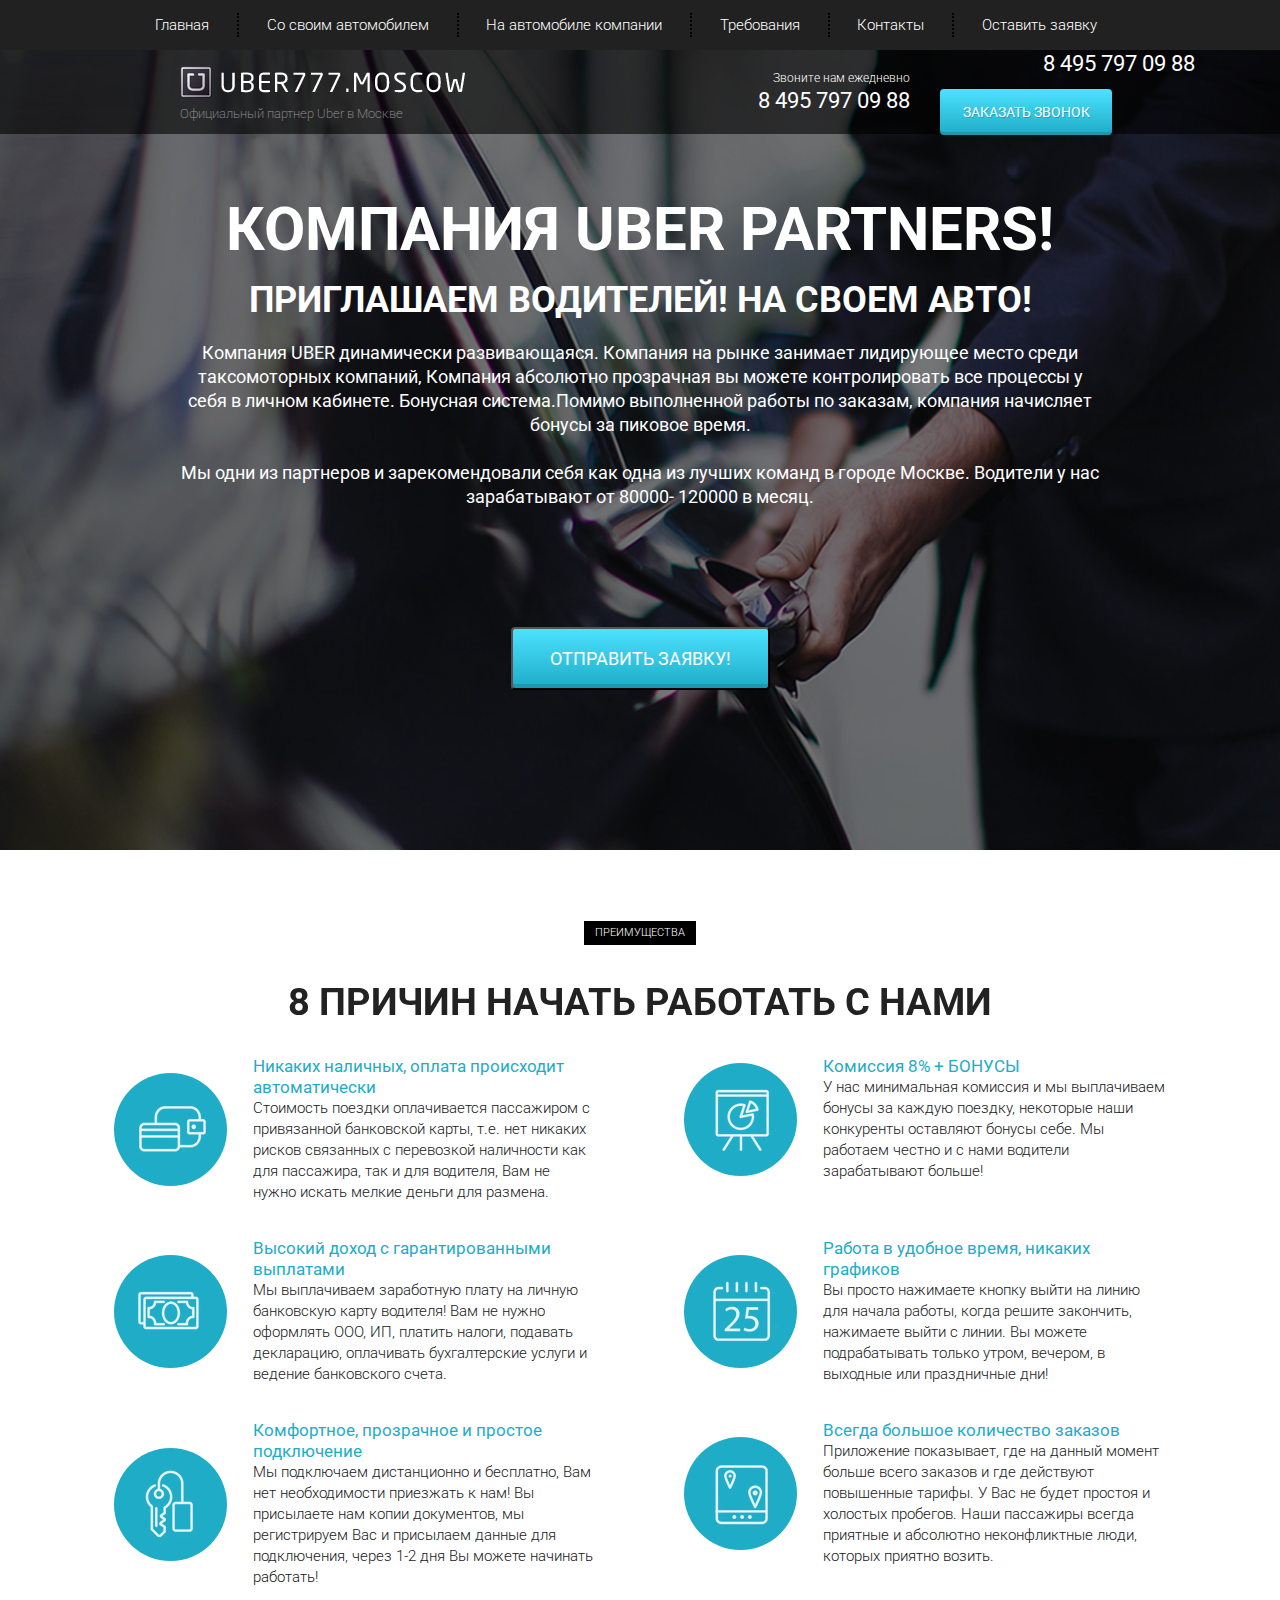
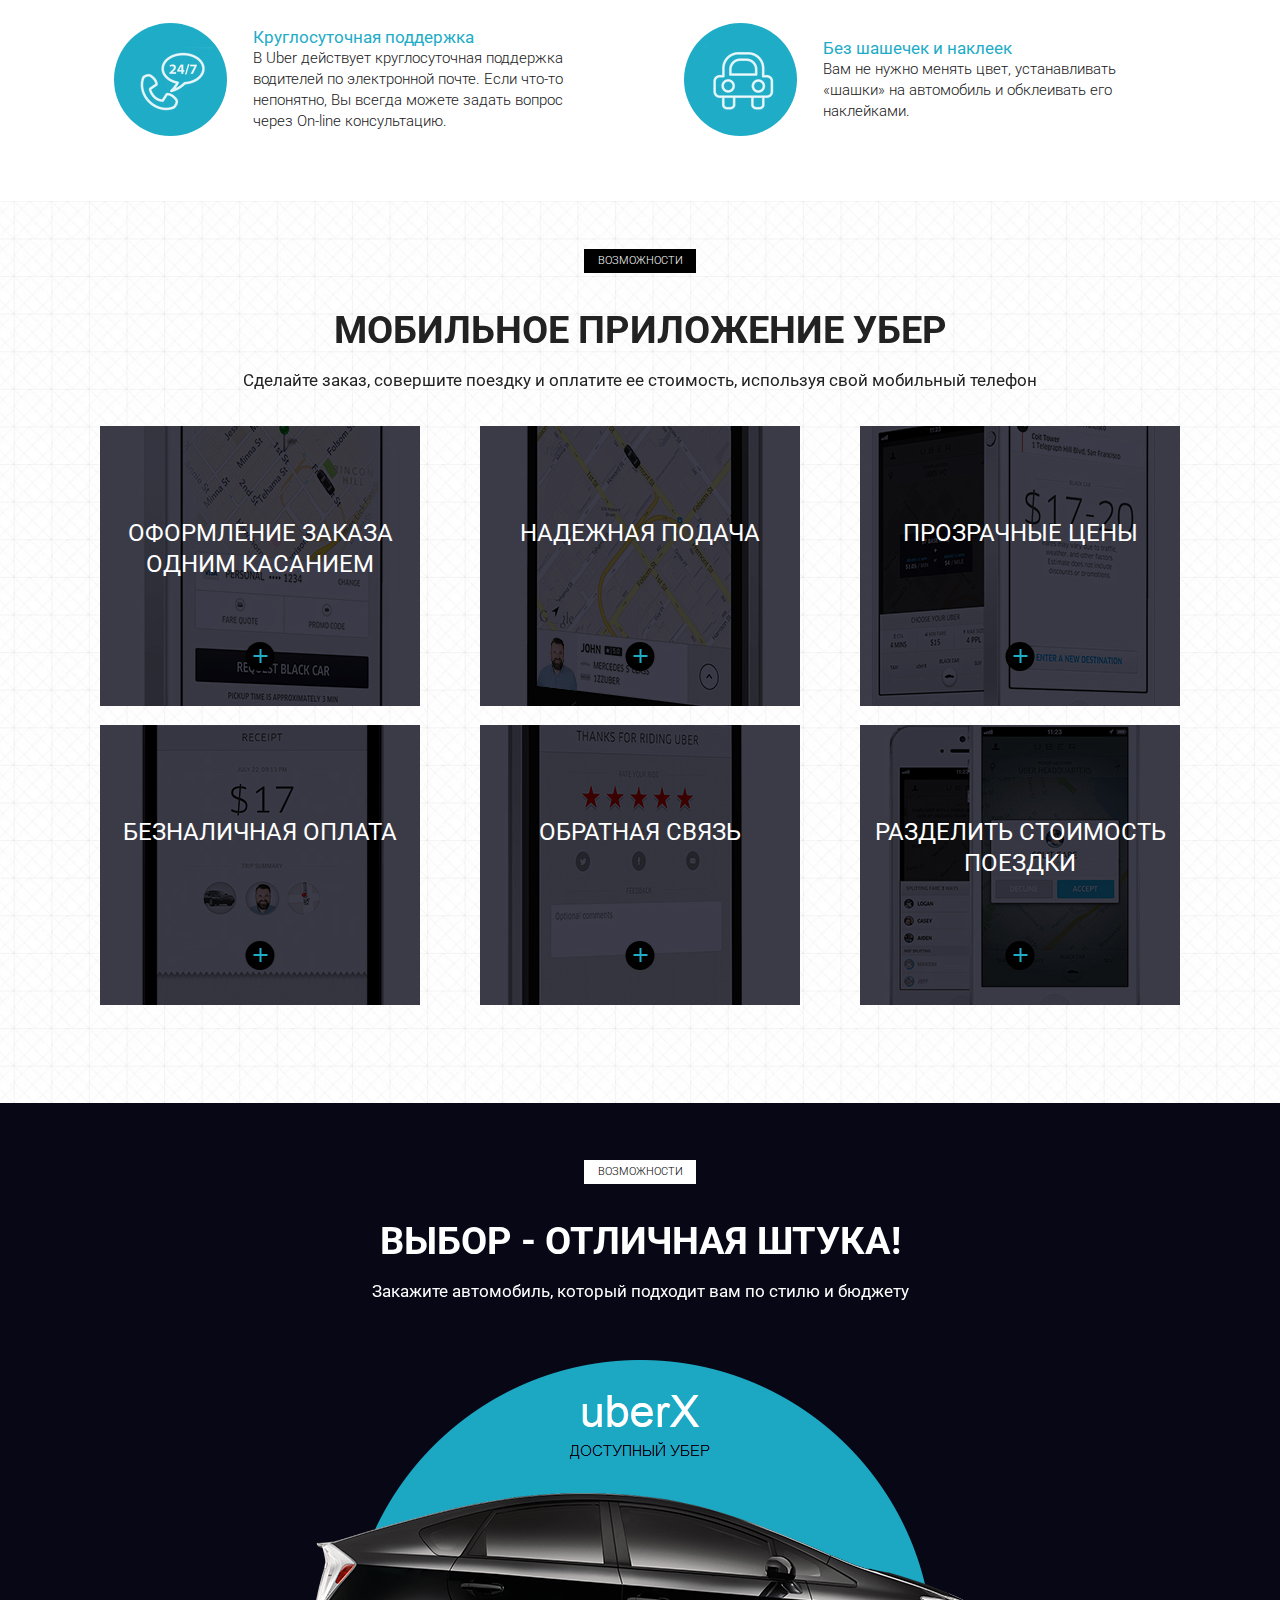
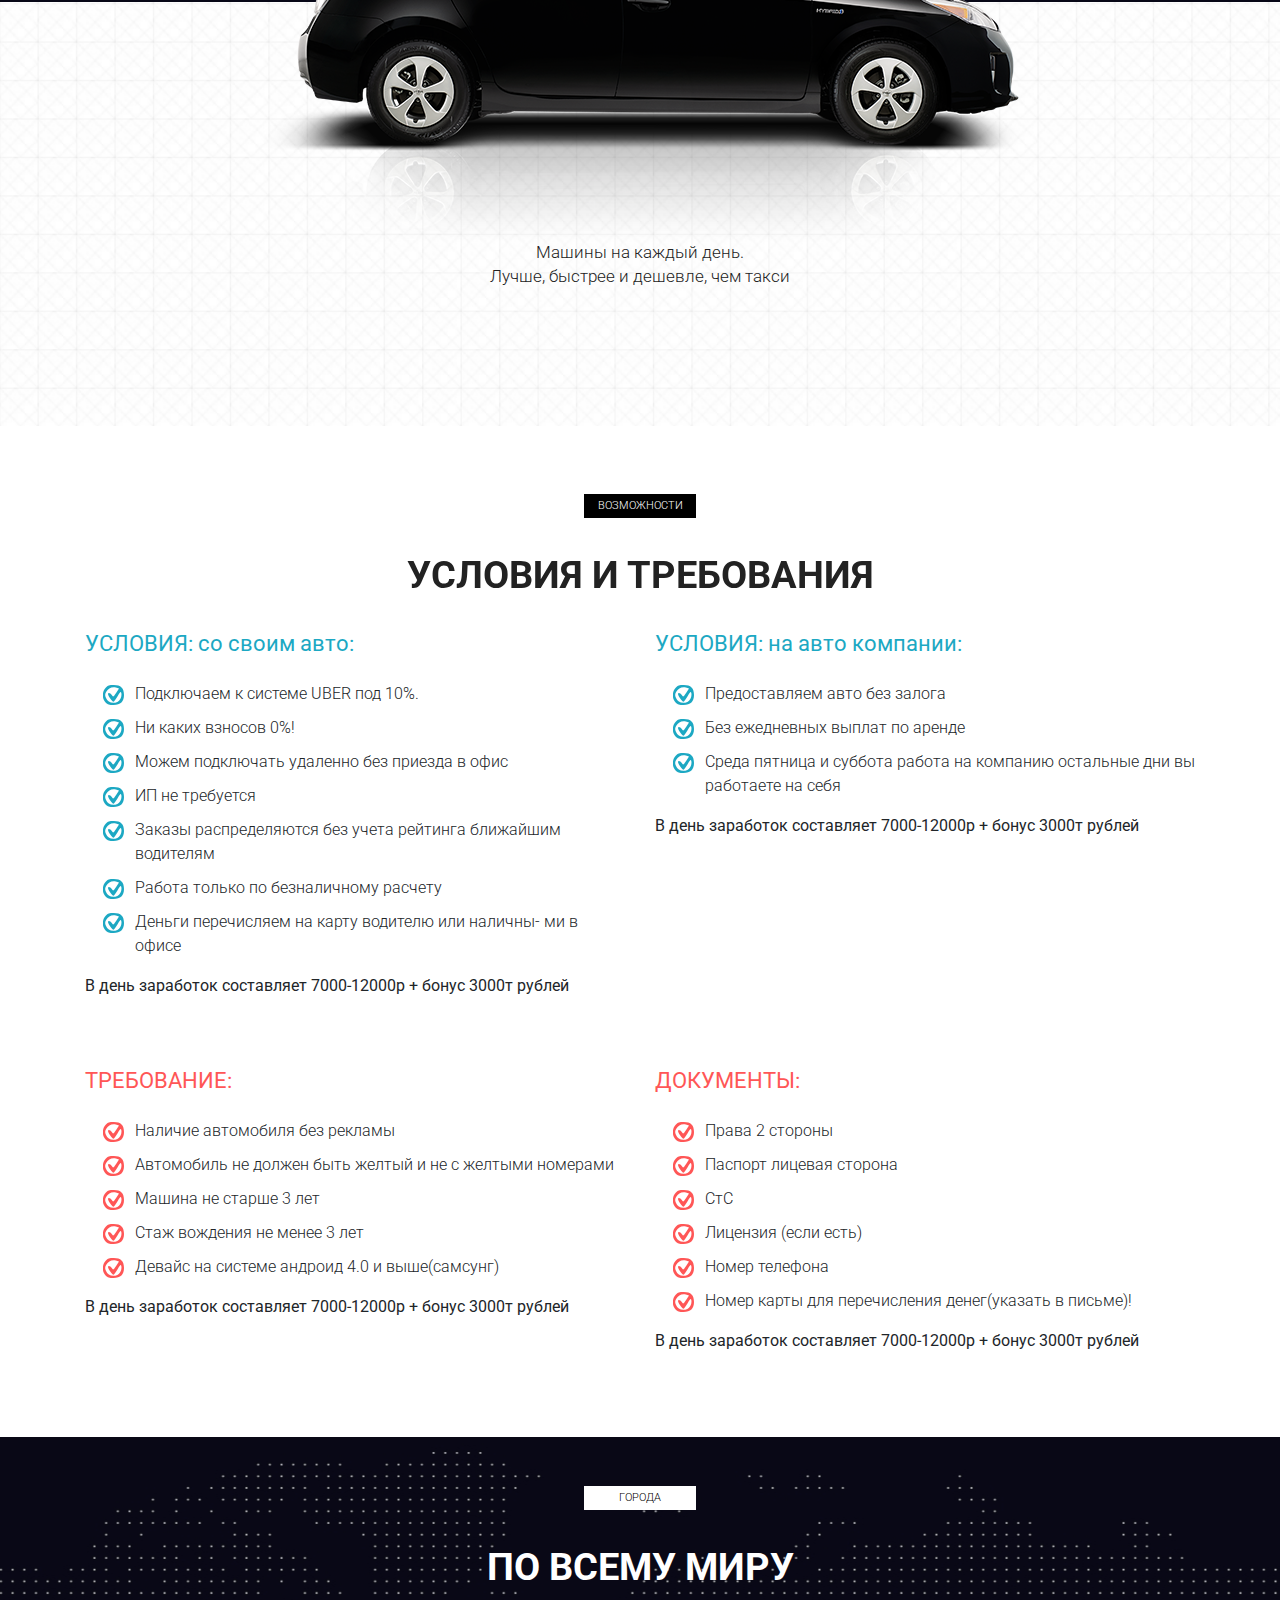
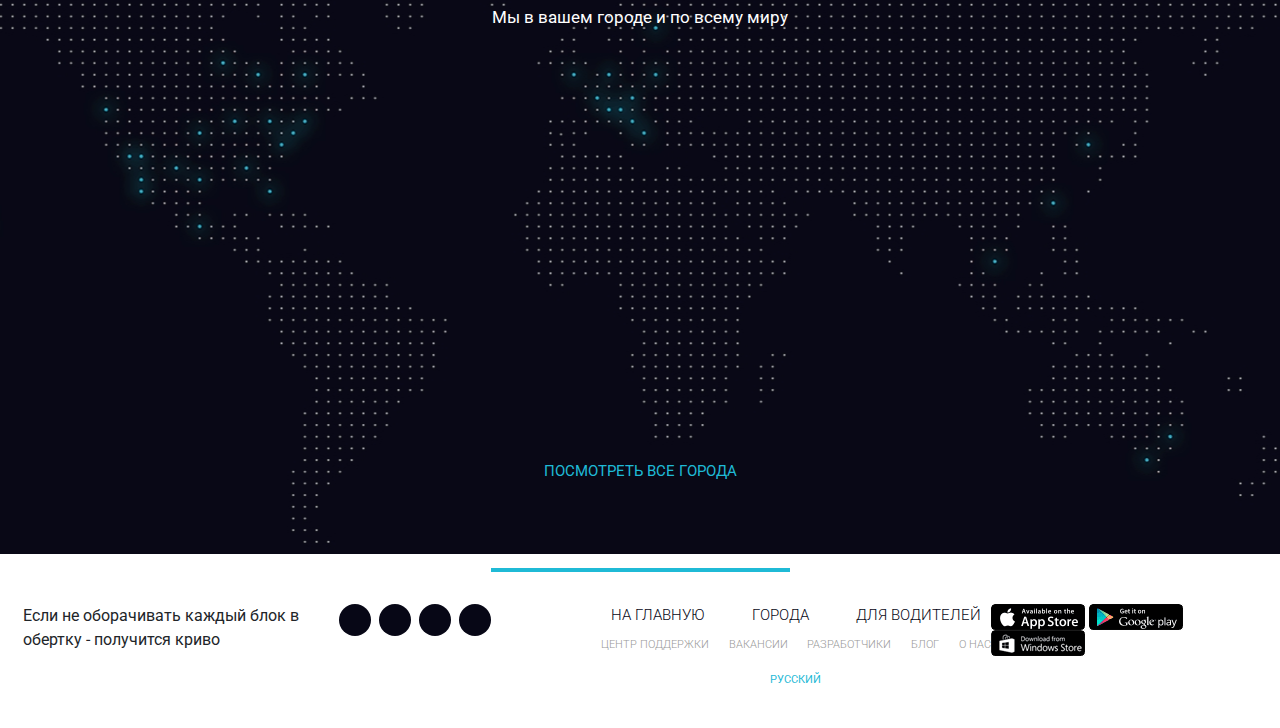
<file: index.html>
<!DOCTYPE html>
<html lang="en">

<head>
    <meta charset="UTF-8">
    <meta name="viewport" content="width=device-width, initial-scale=1.0">
    <meta http-equiv="X-UA-Compatible" content="ie=edge">
    <title>Uber</title>
    <link rel="shortcut icon" href="icons/favicon.ico" type="image/x-icon">
    <link rel="preconnect" href="https://fonts.gstatic.com">
    <link href="https://fonts.googleapis.com/css2?family=Roboto:wght@400;500;700&display=swap" rel="stylesheet">
    <link rel="stylesheet" href="css/bootstrap-reboot.min.css">
    <link rel="stylesheet" href="css/bootstrap-grid.min.css">
    <link rel="stylesheet" href="https://use.fontawesome.com/releases/v5.8.2/css/all.css"
        integrity="sha384-oS3vJWv+0UjzBfQzYUhtDYW+Pj2yciDJxpsK1OYPAYjqT085Qq/1cq5FLXAZQ7Ay" crossorigin="anonymous">
    <!-- <link rel="stylesheet" href="css/style.css"> -->
    <link rel="stylesheet" href="css/style.min.css">
</head>

<body>
    <header>
        <nav>
            <div class="container">
                <ul class="menu">
                    <li class="menu_item"><a href="#" class="menu_link">Главная</a></li>
                    <li class="menu_item"><a href="#require" class="menu_link">Со своим автомобилем</a></li>
                    <li class="menu_item"><a href="#require" class="menu_link">На автомобиле компании</a></li>
                    <li class="menu_item"><a href="#" class="menu_link">Требования</a></li>
                    <li class="menu_item"><a href="#" class="menu_link">Контакты</a></li>
                    <li class="menu_item"><a href="#" class="menu_link">Оставить заявку</a></li>
                </ul>
            </div>
            <div class="hamburger">
                <span></span>
                <span></span>
                <span></span>
            </div>
        </nav>
        <div class="subheader">
            <div class="container">
                <div class="row">
                    <div class="col-6 col-md-4 offset-md-1">
                        <a href="#" class="subheader_logo"><img src="img/Uber_logo.png" alt="Logo"></a>
                        <div class="subheader_official">Официальный партнер Uber в Москве</div>
                    </div>

                    <div class="xs-hidden col-md-3 offset-md-1 col-xl-2 offset-xl-2">
                        <div class="subheader_call">Звоните нам ежедневно</div>
                        <a href="tel:84957970988" class="subheader_phone">8 495 797 09 88</a>
                    </div>

                    <!-- <div class="col-md-3 col-lg-2"> -->
                    <div class="col-6 col-md-3">
                        <a href="tel:84957970988" class="xs-vivble subheader_phone">8 495 797 09 88</a>
                        <button class="subheader_btn">заказать звонок</button>
                    </div>

                </div>
            </div>
       </div>
    </header>

    <section class="promo">
        <div class="container">
            <div class="row">
                <div class="col-md-12 offset-md-0 col-lg-10 offset-lg-1">
                    <h1 class="promo_header">КОМПАНИЯ UBER PARTNERS!</h1>
                    <h2 class="promo_subheader">ПРИГЛАШАЕМ ВОДИТЕЛЕЙ! НА СВОЕМ АВТО!</h2>
                    <div class="promo_descr">
                        Компания UBER динамически развивающаяся. Компания на рынке занимает лидирующее место
                        среди таксомоторных компаний, Компания абсолютно прозрачная вы можете контролировать все
                        процессы у себя в личном кабинете. Бонуcная система.Помимо выполненной работы по заказам,
                        компания начисляет бонусы за пиковое время.
                        <br><br>
                        Мы одни из партнеров и зарекомендовали себя как одна из лучших команд в городе Москве. Водители
                        у нас зарабатывают от 80000- 120000 в месяц.
                    </div>
                    <button class="promo_btn">ОТПРАВИТЬ ЗАЯВКУ!</button>
                </div>
            </div>
        </div>
    </section>

    <section class="reasons">
        <div class="container">
            <div class="label">преимущества</div>
            <h2 class="title">8 причин начать работать с нами</h2>
            <div class="row">
                <div class="col-md-6">
                    <div class="reasons_block">
                        <div class="reasons_round">
                            <img src="icons/reasons/reason_1.png" alt="reason">
                        </div>
                        <div class="reasons_descr">
                            <div class="reasons_subtitle">Никаких наличных, оплата происходит автоматически</div>
                            <div class="reasons_text">
                                Стоимость поездки оплачивается пассажиром с привязанной банковской карты, т.е. нет
                                никаких рисков связанных с перевозкой наличности как для пассажира, так и для водителя,
                                Вам не нужно искать мелкие деньги для размена.
                            </div>
                        </div>
                    </div>
                </div>
                <div class="col-md-6">
                    <div class="reasons_block">
                        <div class="reasons_round">
                            <img src="icons/reasons/reason_2.png" alt="reason">
                        </div>
                        <div class="reasons_descr">
                            <div class="reasons_subtitle">Комиссия 8% + БОНУСЫ</div>
                            <div class="reasons_text">
                                У нас минимальная комиссия и мы выплачиваем бонусы за каждую поездку, некоторые наши
                                конкуренты оставляют бонусы себе. Мы работаем честно и с нами водители зарабатывают
                                больше!
                            </div>
                        </div>
                    </div>
                </div>
                <div class="col-md-6">
                    <div class="reasons_block">
                        <div class="reasons_round">
                            <img src="icons/reasons/reason_3.png" alt="reason">
                        </div>
                        <div class="reasons_descr">
                            <div class="reasons_subtitle">Высокий доход с гарантированными выплатами</div>
                            <div class="reasons_text">
                                Мы выплачиваем заработную плату на личную банковскую карту водителя! Вам не нужно
                                оформлять ООО, ИП, платить налоги, подавать декларацию, оплачивать бухгалтерские услуги
                                и ведение банковского счета.
                            </div>
                        </div>
                    </div>
                </div>
                <div class="col-md-6">
                    <div class="reasons_block">
                        <div class="reasons_round">
                            <img src="icons/reasons/reason_4.png" alt="reason">
                        </div>
                        <div class="reasons_descr">
                            <div class="reasons_subtitle">Работа в удобное время, никаких графиков</div>
                            <div class="reasons_text">
                                Вы просто нажимаете кнопку выйти на линию для начала работы, когда решите закончить,
                                нажимаете выйти с линии. Вы можете подрабатывать только утром, вечером, в выходные или
                                праздничные дни!
                            </div>
                        </div>
                    </div>
                </div>
                <div class="col-md-6">
                    <div class="reasons_block">
                        <div class="reasons_round">
                            <img src="icons/reasons/reason_5.png" alt="reason">
                        </div>
                        <div class="reasons_descr">
                            <div class="reasons_subtitle">Комфортное, прозрачное и простое подключение</div>
                            <div class="reasons_text">
                                Мы подключаем дистанционно и бесплатно, Вам нет необходимости приезжать к нам! Вы
                                присылаете нам копии документов, мы регистрируем Вас и присылаем данные для подключения,
                                через 1-2 дня Вы можете начинать работать!
                            </div>
                        </div>
                    </div>
                </div>
                <div class="col-md-6">
                    <div class="reasons_block">
                        <div class="reasons_round">
                            <img src="icons/reasons/reason_6.png" alt="reason">
                        </div>
                        <div class="reasons_descr">
                            <div class="reasons_subtitle">Всегда большое количество заказов</div>
                            <div class="reasons_text">
                                Приложение показывает, где на данный момент больше всего заказов и где действуют
                                повышенные тарифы. У Вас не будет простоя и холостых пробегов. Наши пассажиры всегда
                                приятные и абсолютно неконфликтные люди, которых приятно возить.
                            </div>
                        </div>
                    </div>
                </div>
                <div class="col-md-6">
                    <div class="reasons_block">
                        <div class="reasons_round">
                            <img src="icons/reasons/reason_7.png" alt="reason">
                        </div>
                        <div class="reasons_descr">
                            <div class="reasons_subtitle">Круглосуточная поддержка</div>
                            <div class="reasons_text">
                                В Uber действует круглосуточная поддержка водителей по электронной почте. Если что-то
                                непонятно, Вы всегда можете задать вопрос через On-line консультацию.
                            </div>
                        </div>
                    </div>
                </div>
                <div class="col-md-6">
                    <div class="reasons_block">
                        <div class="reasons_round">
                            <img src="icons/reasons/reason_8.png" alt="reason">
                        </div>
                        <div class="reasons_descr">
                            <div class="reasons_subtitle">Без шашечек и наклеек</div>
                            <div class="reasons_text">
                                Вам не нужно менять цвет, устанавливать «шашки» на автомобиль и обклеивать его
                                наклейками.
                            </div>
                        </div>
                    </div>
                </div>
            </div>
        </div>
    </section>

    <section class="mobile">
        <div class="container">
            <div class="label">возможности</div>
            <div class="title">мобильное приложение убер</div>
            <div class="subtitle">Сделайте заказ, совершите поездку и оплатите ее стоимость, используя свой мобильный
                телефон</div>
            <div class="row">
                <div class="col-md-4">
                    <div class="mobile_item mobile_item_1">
                        <div class="mobile_item_subtitle">
                            оформление заказа одним касанием
                        </div>
                        <div class="mobile_item_plus"></div>
                    </div>
                </div>
                <div class="col-md-4">
                    <div class="mobile_item mobile_item_2">
                        <div class="mobile_item_subtitle">
                            надежная подача
                        </div>
                        <div class="mobile_item_plus"></div>
                    </div>
                </div>
                <div class="col-md-4">
                    <div class="mobile_item mobile_item_3">
                        <div class="mobile_item_subtitle">
                            прозрачные цены
                        </div>
                        <div class="mobile_item_plus"></div>
                    </div>
                </div>
                <div class="col-md-4">
                    <div class="mobile_item mobile_item_4">
                        <div class="mobile_item_subtitle">
                            безналичная оплата
                        </div>
                        <div class="mobile_item_plus"></div>
                    </div>
                </div>
                <div class="col-md-4">
                    <div class="mobile_item mobile_item_5">
                        <div class="mobile_item_subtitle">
                            обратная связь
                        </div>
                        <div class="mobile_item_plus"></div>
                    </div>
                </div>
                <div class="col-md-4">
                    <div class="mobile_item mobile_item_6">
                        <div class="mobile_item_subtitle">
                            разделить стоимость поездки
                        </div>
                        <div class="mobile_item_plus"></div>
                    </div>
                </div>
            </div>
        </div>
    </section>

    <section class="choice">
        <div class="container">
            <div class="black"></div>
            <div class="label label_white">возможности</div>
            <h2 class="title title_white">Выбор - отличная штука!</h2>
            <div class="subtitle subtitle_white">Закажите автомобиль, который подходит вам по стилю и бюджету</div>

            <img src="img/uber_car.png" alt="uber car" class="choice_img">
            <div class="choice_descr">
                Машины на каждый день.<br>
                Лучше, быстрее и дешевле, чем такси
            </div>
        </div>
    </section>

    <section class="require" id="require">
        <div class="container">
            <div class="label">возможности</div>
            <div class="title">условия и требования</div>
            <div class="row">
                <div class="col-md-6">
                    <div class="require_block">
                        <div class="require_title">УСЛОВИЯ: со своим авто:
                        </div>
                        <ul class="require_list">
                            <li>Подключаем к системе UBER под 10%.
                            </li>
                            <li>Ни каких взносов 0%!
                            </li>
                            <li>Можем подключать удаленно без приезда в офис
                            </li>
                            <li>ИП не требуется
                            </li>
                            <li>Заказы распределяются без учета рейтинга ближайшим водителям
                            </li>
                            <li>Работа только по безналичному расчету
                            </li>
                            <li>Деньги перечисляем на карту водителю или наличны-
                                ми в офисе
                            </li>
                        </ul>
                        <div class="require_descr">
                            В день заработок составляет 7000-12000р + бонус 3000т рублей
                        </div>
                    </div>
                </div>
                <div class="col-md-6">
                    <div class="require_block">
                        <div class="require_title">УСЛОВИЯ: на авто компании:
                        </div>
                        <ul class="require_list">
                            <li>Предоставляем авто без залога
                            </li>
                            <li>Без ежедневных выплат по аренде
                            </li>
                            <li>Среда пятница и суббота работа на компанию остальные дни вы работаете на себя
                            </li>
                        </ul>
                        <div class="require_descr">
                            В день заработок составляет 7000-12000р + бонус 3000т рублей
                        </div>
                    </div>
                </div>
                <div class="col-md-6">
                    <div class="require_block require_block_nmb warning">
                        <div class="require_title">ТРЕБОВАНИЕ:
                        </div>
                        <ul class="require_list">
                            <li>Наличие автомобиля без рекламы
                            </li>
                            <li>Автомобиль не должен быть желтый и не с желтыми номерами
                            </li>
                            <li>Машина не старше 3 лет
                            </li>
                            <li>Стаж вождения не менее 3 лет
                            </li>
                            <li>Девайс на системе андроид 4.0 и выше(самсунг)
                            </li>
                        </ul>
                        <div class="require_descr">
                            В день заработок составляет 7000-12000р + бонус 3000т рублей
                        </div>
                    </div>
                </div>
                <div class="col-md-6">
                    <div class="require_block require_block_nmb warning">
                        <div class="require_title">ДОКУМЕНТЫ:
                        </div>
                        <ul class="require_list">
                            <li>Права 2 стороны
                            </li>
                            <li>Паспорт лицевая сторона
                            </li>
                            <li>СтС
                            </li>
                            <li>Лицензия (если есть)
                            </li>
                            <li>Номер телефона
                            </li>
                            <li>Номер карты для перечисления денег(указать в письме)!
                            </li>
                        </ul>
                        <div class="require_descr">
                            В день заработок составляет 7000-12000р + бонус 3000т рублей
                        </div>
                    </div>
                </div>
            </div>
        </div>
    </section>

    <section class="world">
        <div class="container">
            <div class="label label_white label_min">города</div>
            <h2 class="title title_white">По всему миру</h2>
            <div class="subtitle subtitle_white">Мы в вашем городе и по всему миру</div>

            <a href="#" class="world_link">посмотреть все города</a>
        </div>
    </section>

    <footer>
        <div class="footer_divider"></div>
        <div class="footer_wrapper">
             Если не оборачивать каждый блок в обертку - получится криво
            <div>
                <div class="footer_social">
                    <a href="#" class="footer_social_item">
                        <i class="fab fa-facebook-f"></i>
                    </a>
                    <a href="#" class="footer_social_item">
                        <i class="fab fa-twitter"></i>
                    </a>
                    <a href="#" class="footer_social_item">
                        <i class="fab fa-linkedin"></i>
                    </a>
                    <a href="#" class="footer_social_item">
                        <i class="fab fa-instagram"></i>
                    </a>
                </div>
            </div>
            <div>
                <div class="footer_links">
                    <div class="footer_links_main">
                        <a href="#">на главную</a>
                        <a href="#">города</a>
                        <a href="#">для водителей</a>
                    </div>
                    <div class="footer_links_sub">
                        <a href="#">центр поддержки</a>
                        <a href="#">вакансии</a>
                        <a href="#">разработчики</a>
                        <a href="#">блог</a>
                        <a href="#">о нас</a>
                    </div>
                    <a href="#" class="footer_links_lang">Русский</a>
                </div>
            </div>
            <div>
                <div class="footer_mobile">
                    <a href="#">
                        <img src="img/app_store.png" alt="App Store">
                    </a>
                    <a href="#">
                        <img src="img/google_play.png" alt="Google play">
                    </a>
                    <a href="#">
                        <img src="img/windows_store.png" alt="Windows store">
                    </a>
                </div>
            </div>
        </div>
    </footer>

    <script src="js/script.js"></script>
</body>

</html>
</file>
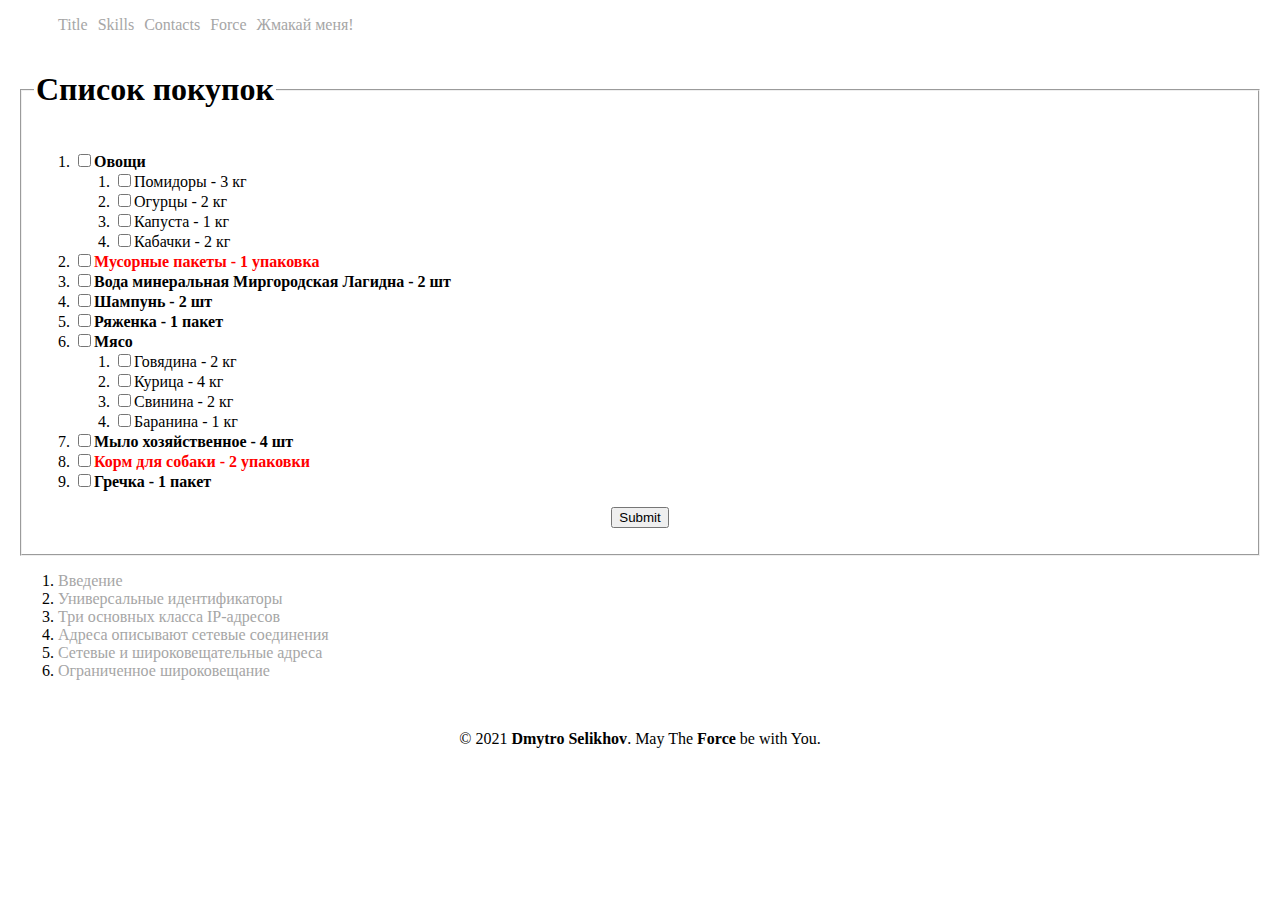
<file: Beetroot Academy/Lesson_2_html5_tags/index.html>
<!DOCTYPE html>
<html lang="ru">
<head>
    <meta charset="UTF-8">
    <meta http-equiv="X-UA-Compatible" content="IE=edge">
    <meta name="viewport" content="width=device-width, initial-scale=1.0">
    <link rel="preconnect" href="https://fonts.googleapis.com">
    <link rel="preconnect" href="https://fonts.gstatic.com" crossorigin>
    <link href="https://fonts.googleapis.com/css2?family=Aclonica&family=Staatliches&family=Ubuntu:ital,wght@0,700;1,400&display=swap" rel="stylesheet">
    <link rel="stylesheet" href="style.css">
    <title>Selikhov Dmytro</title>
</head>
<body>

    <header>
        <div class="container">
            <nav class="main__menu">
                <ul class="menu__list">
                    <li class="list__li"><a href="#title">Title</a></li>
                    <li class="list__li"><a href="#skills">Skills</a></li>
                    <li class="list__li"><a href="#contacts">Contacts</a></li>
                    <li class="list__li"><a href="#force">Force</a></li>
                    <li><a target="_blank" href="https://i.kym-cdn.com/photos/images/original/000/952/509/7ea.jpg">Жмакай меня!</a></li>
                </ul>
            </nav>
        </div>
    
    </header>

    <main>
        <div class="container">
                <fieldset>
                    <legend class="list_market"><h1>Список покупок</h1></legend>
                    <form>
                        <ol>
                            <li><input  type="checkbox"><span class="market__bold">Овощи</span><br>
                                <ol>
                                    <li><input type="checkbox">Помидоры - 3 кг<br></li>
                                    <li><input type="checkbox">Огурцы - 2 кг<br></li>
                                    <li><input type="checkbox">Капуста - 1 кг<br></li>
                                    <li><input type="checkbox">Кабачки - 2 кг<br></li>
                                </ol>
                            </li>
                            <li><input class="market__bold"  type="checkbox"><span class="market__bold market__red">Мусорные пакеты - 1 упаковка</span><br></li>
                            <li><input class="market__bold"  type="checkbox"><span class="market__bold">Вода минеральная Миргородская Лагидна - 2 шт</span></li>
                            <li><input class="market__bold"  type="checkbox"><span class="market__bold">Шампунь - 2 шт</span></li>
                            <li><input class="market__bold"  type="checkbox"><span class="market__bold">Ряженка - 1 пакет</span></li>
                            <li><input class="market__bold"  type="checkbox"><span class="market__bold">Мясо</span><br>
                                <ol>
                                    <li><input type="checkbox">Говядина - 2 кг<br></li>
                                    <li><input type="checkbox">Курица - 4 кг<br></li>
                                    <li><input type="checkbox">Свинина - 2 кг<br></li>
                                    <li><input type="checkbox">Баранина - 1 кг<br></li>
                                </ol>
                            </li>
                            <li><input class="market__bold"  type="checkbox"><span class="market__bold">Мыло хозяйственное - 4 шт</span></li>
                            <li><input class="market__bold"  type="checkbox"><span class="market__bold market__red">Корм для собаки - 2 упаковки</span></li>
                            <li><input class="market__bold"  type="checkbox"><span class="market__bold">Гречка - 1 пакет</span></li> 
                        </ol>
                       
                        <p><input type="submit"></p>
                      </form>
                </fieldset>
           </div>
    </main>
    <div class="container">
        <nav class="links__menu">
            <ol  id="oglavlenie" class="links__list">
                <li class="list__link"><a target="_blank" href="text.html#chapter-1">Введение</a></li>
                <li class="list__link"><a target="_blank" href="text.html#chapter-2">Универсальные идентификаторы</a></li>
                <li class="list__link"><a target="_blank" href="text.html#chapter-3">Три основных класса IP-адресов</a></li>
                <li class="list__link"><a target="_blank" href="text.html#chapter-4">Адреса описывают сетевые соединения</a></li>
                <li class="list__link"><a target="_blank" href="text.html#chapter-5">Сетевые и широковещательные адреса</a></li>
                <li class="list__link"><a target="_blank" href="text.html#chapter-6">Ограниченное широковещание</a></li>
            </ol>
        </nav>
    </div>


    <footer class="footer">
        <div class="container">
            <div id="force" class="force"> © 2021 <span class="dvs">Dmytro Selikhov</span>. May The<span class="dvs"> Force </span>be with You.</div>
        </div>
    </footer>

</body>
</html>
</file>
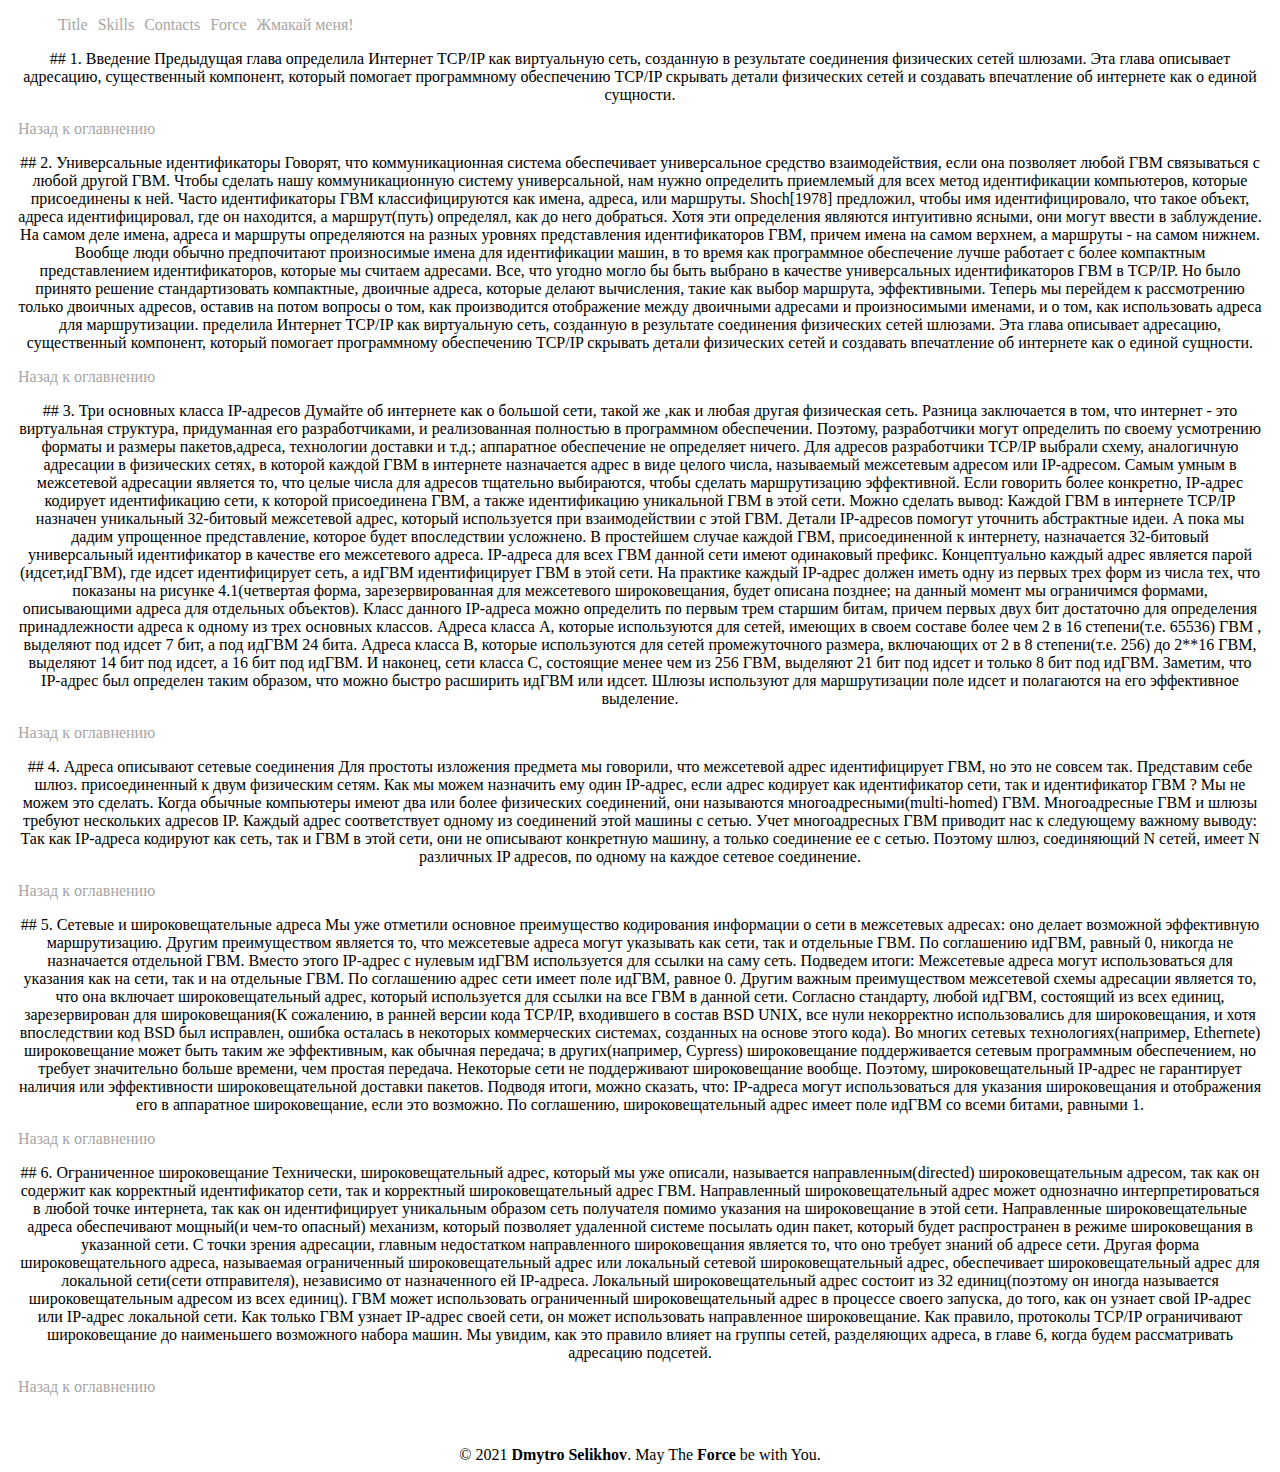
<file: Beetroot Academy/Lesson_2_html5_tags/text.html>
<!DOCTYPE html>
<html lang="ru">
<head>
    <meta charset="UTF-8">
    <meta http-equiv="X-UA-Compatible" content="IE=edge">
    <meta name="viewport" content="width=device-width, initial-scale=1.0">
    <link rel="preconnect" href="https://fonts.googleapis.com">
    <link rel="preconnect" href="https://fonts.gstatic.com" crossorigin>
    <link href="https://fonts.googleapis.com/css2?family=Aclonica&family=Staatliches&family=Ubuntu:ital,wght@0,700;1,400&display=swap" rel="stylesheet">
    <link rel="stylesheet" href="style.css">
    <title>Selikhov Dmytro</title>
</head>
<body>

    <header>
        <div class="container">
            <nav class="main__menu">
                <ul class="menu__list">
                    <li class="list__li"><a href="#title">Title</a></li>
                    <li class="list__li"><a href="#skills">Skills</a></li>
                    <li class="list__li"><a href="#contacts">Contacts</a></li>
                    <li class="list__li"><a href="#force">Force</a></li>
                    <li><a target="_blank" href="https://i.kym-cdn.com/photos/images/original/000/952/509/7ea.jpg">Жмакай меня!</a></li>
                </ul>
              
            </nav>
        </div>
    
    </header>

    <main>
        <div class="container">
            <div class="text__box">
                <p id="chapter-1">## 1. Введение
                    Предыдущая глава определила Интернет TCP/IP как виртуальную сеть, созданную в результате соединения физических сетей шлюзами. Эта глава описывает адресацию, существенный компонент, который помогает программному обеспечению TCP/IP скрывать детали физических сетей и создавать впечатление об интернете как о единой сущности.
                    </p>
                    <a target="_blank" href="index.html#oglavlenie">Назад к оглавнению</a>
            </div>
          
            <div class="text__box">
                <p id="chapter-2">## 2. Универсальные идентификаторы
                    Говорят, что коммуникационная система обеспечивает универсальное средство взаимодействия, если она позволяет любой ГВМ связываться с любой другой ГВМ. Чтобы сделать нашу коммуникационную систему универсальной, нам нужно определить приемлемый для всех метод идентификации компьютеров, которые присоединены к ней.
                    
                    Часто идентификаторы ГВМ классифицируются как имена, адреса, или маршруты. Shoch[1978] предложил, чтобы имя идентифицировало, что такое объект, адреса идентифицировал, где он находится, а маршрут(путь) определял, как до него добраться. Хотя эти определения являются интуитивно ясными, они могут ввести в заблуждение. На самом деле имена, адреса и маршруты определяются на разных уровнях представления идентификаторов ГВМ, причем имена на самом верхнем, а маршруты - на самом нижнем. Вообще люди обычно предпочитают произносимые имена для идентификации машин, в то время как программное обеспечение лучше работает с более компактным представлением идентификаторов, которые мы считаем адресами. Все, что угодно могло бы быть выбрано в качестве универсальных идентификаторов ГВМ в TCP/IP. Но было принято решение стандартизовать компактные, двоичные адреса, которые делают вычисления, такие как выбор маршрута, эффективными. Теперь мы перейдем к рассмотрению только двоичных адресов, оставив на потом вопросы о том, как производится отображение между двоичными адресами и произносимыми именами, и о том, как использовать адреса для маршрутизации. пределила Интернет TCP/IP как виртуальную сеть, созданную в результате соединения физических сетей шлюзами. Эта глава описывает адресацию, существенный компонент, который помогает программному обеспечению TCP/IP скрывать детали физических сетей и создавать впечатление об интернете как о единой сущности.
                    </p>
                    <a target="_blank" href="index.html#oglavlenie">Назад к оглавнению</a>
            </div>
          
            <div class="text__box">
                <p id="chapter-3">## 3. Три основных класса IP-адресов
                    Думайте об интернете как о большой сети, такой же ,как и любая другая физическая сеть. Разница заключается в том, что интернет - это виртуальная структура, придуманная его разработчиками, и реализованная полностью в программном обеспечении. Поэтому, разработчики могут определить по своему усмотрению форматы и размеры пакетов,адреса, технологии доставки и т.д.; аппаратное обеспечение не определяет ничего. Для адресов разработчики TCP/IP выбрали схему, аналогичную адресации в физических сетях, в которой каждой ГВМ в интернете назначается адрес в виде целого числа, называемый межсетевым адресом или IP-адресом. Самым умным в межсетевой адресации является то, что целые числа для адресов тщательно выбираются, чтобы сделать маршрутизацию эффективной. Если говорить более конкретно, IP-адрес кодирует идентификацию сети, к которой присоединена ГВМ, а также идентификацию уникальной ГВМ в этой сети. Можно сделать вывод:
                    
                    Каждой ГВМ в интернете TCP/IP назначен уникальный 32-битовый межсетевой адрес, который используется при взаимодействии с этой ГВМ.
                    
                    Детали IP-адресов помогут уточнить абстрактные идеи. А пока мы дадим упрощенное представление, которое будет впоследствии усложнено. В простейшем случае каждой ГВМ, присоединенной к интернету, назначается 32-битовый универсальный идентификатор в качестве его межсетевого адреса. IP-адреса для всех ГВМ данной сети имеют одинаковый префикс.
                    
                    Концептуально каждый адрес является парой (идсет,идГВМ), где идсет идентифицирует сеть, а идГВМ идентифицирует ГВМ в этой сети. На практике каждый IP-адрес должен иметь одну из первых трех форм из числа тех, что показаны на рисунке 4.1(четвертая форма, зарезервированная для межсетевого широковещания, будет описана позднее; на данный момент мы ограничимся формами, описывающими адреса для отдельных объектов).
                    
                    Класс данного IP-адреса можно определить по первым трем старшим битам, причем первых двух бит достаточно для определения принадлежности адреса к одному из трех основных классов. Адреса класса А, которые используются для сетей, имеющих в своем составе более чем 2 в 16 степени(т.е. 65536) ГВМ , выделяют под идсет 7 бит, а под идГВМ 24 бита. Адреса класса В, которые используются для сетей промежуточного размера, включающих от 2 в 8 степени(т.е. 256) до 2**16 ГВМ, выделяют 14 бит под идсет, а 16 бит под идГВМ. И наконец, сети класса С, состоящие менее чем из 256 ГВМ, выделяют 21 бит под идсет и только 8 бит под идГВМ. Заметим, что IP-адрес был определен таким образом, что можно быстро расширить идГВМ или идсет. Шлюзы используют для маршрутизации поле идсет и полагаются на его эффективное выделение.
                    </p>
                    <a target="_blank" href="index.html#oglavlenie">Назад к оглавнению</a>
            </div>

            <div class="text__box">
                <p id="chapter-4">## 4. Адреса описывают сетевые соединения
                    Для простоты изложения предмета мы говорили, что межсетевой адрес идентифицирует ГВМ, но это не совсем так. Представим себе шлюз. присоединенный к двум физическим сетям. Как мы можем назначить ему один IP-адрес, если адрес кодирует как идентификатор сети, так и идентификатор ГВМ ? Мы не можем это сделать. Когда обычные компьютеры имеют два или более физических соединений, они называются многоадресными(multi-homed) ГВМ. Многоадресные ГВМ и шлюзы требуют нескольких адресов IP. Каждый адрес соответствует одному из соединений этой машины с сетью. Учет многоадресных ГВМ приводит нас к следующему важному выводу:
                    
                    Так как IP-адреса кодируют как сеть, так и ГВМ в этой сети, они не описывают конкретную машину, а только соединение ее с сетью.
                    
                    Поэтому шлюз, соединяющий N сетей, имеет N различных IP адресов, по одному на каждое сетевое соединение. 
                    
                    </p>
                    <a target="_blank" href="index.html#oglavlenie">Назад к оглавнению</a>
            </div>

            <div class="text__box">
                <p id="chapter-5">## 5. Сетевые и широковещательные адреса
                    Мы уже отметили основное преимущество кодирования информации о сети в межсетевых адресах: оно делает возможной эффективную маршрутизацию. Другим преимуществом является то, что межсетевые адреса могут указывать как сети, так и отдельные ГВМ. По соглашению идГВМ, равный 0, никогда не назначается отдельной ГВМ. Вместо этого IP-адрес с нулевым идГВМ используется для ссылки на саму сеть. Подведем итоги:
                    
                    Межсетевые адреса могут использоваться для указания как на сети, так и на отдельные ГВМ. По соглашению адрес сети имеет поле идГВМ, равное 0.
                    
                    Другим важным преимуществом межсетевой схемы адресации является то, что она включает широковещательный адрес, который используется для ссылки на все ГВМ в данной сети. Согласно стандарту, любой идГВМ, состоящий из всех единиц, зарезервирован для широковещания(К сожалению, в ранней версии кода TCP/IP, входившего в состав BSD UNIX, все нули некорректно использовались для широковещания, и хотя впоследствии код BSD был исправлен, ошибка осталась в некоторых коммерческих системах, созданных на основе этого кода). Во многих сетевых технологиях(например, Ethernetе) широковещание может быть таким же эффективным, как обычная передача; в других(например, Cypress) широковещание поддерживается сетевым программным обеспечением, но требует значительно больше времени, чем простая передача. Некоторые сети не поддерживают широковещание вообще. Поэтому, широковещательный IP-адрес не гарантирует наличия или эффективности широковещательной доставки пакетов. Подводя итоги, можно сказать, что:
                    
                    IP-адреса могут использоваться для указания широковещания и отображения его в аппаратное широковещание, если это возможно. По соглашению, широковещательный адрес имеет поле идГВМ со всеми битами, равными 1.                  
                    
                    </p>
                    <a target="_blank" href="index.html#oglavlenie">Назад к оглавнению</a>
            </div>

            <div class="text__box">
                <p id="chapter-6">## 6. Ограниченное широковещание
                    Технически, широковещательный адрес, который мы уже описали, называется направленным(directed) широковещательным адресом, так как он содержит как корректный идентификатор сети, так и корректный широковещательный адрес ГВМ. Направленный широковещательный адрес может однозначно интерпретироваться в любой точке интернета, так как он идентифицирует уникальным образом сеть получателя помимо указания на широковещание в этой сети. Направленные широковещательные адреса обеспечивают мощный(и чем-то опасный) механизм, который позволяет удаленной системе посылать один пакет, который будет распространен в режиме широковещания в указанной сети.
                    
                    С точки зрения адресации, главным недостатком направленного широковещания является то, что оно требует знаний об адресе сети. Другая форма широковещательного адреса, называемая ограниченный широковещательный адрес или локальный сетевой широковещательный адрес, обеспечивает широковещательный адрес для локальной сети(сети отправителя), независимо от назначенного ей IP-адреса. Локальный широковещательный адрес состоит из 32 единиц(поэтому он иногда называется широковещательным адресом из всех единиц). ГВМ может использовать ограниченный широковещательный адрес в процессе своего запуска, до того, как он узнает свой IP-адрес или IP-адрес локальной сети. Как только ГВМ узнает IP-адрес своей сети, он может использовать направленное широковещание. Как правило, протоколы TCP/IP ограничивают широковещание до наименьшего возможного набора машин. Мы увидим, как это правило влияет на группы сетей, разделяющих адреса, в главе 6, когда будем рассматривать адресацию подсетей.
                    
                    </p>
                    <a target="_blank" href="index.html#oglavlenie">Назад к оглавнению</a>
            </div>

        </div>
    </main>


    <footer class="footer">
        <div class="container">
            <div id="force" class="force"> © 2021 <span class="dvs">Dmytro Selikhov</span>. May The<span class="dvs"> Force </span>be with You.</div>
        </div>
    </footer>

</body>
</html>
</file>
<file: css/style.css>
*{font-family:'Roboto', sans-serif}header{position:relative;padding-top:50px}nav{height:50px;background-color:#212121;position:fixed;top:0;left:0;width:100%;z-index:2}.menu{display:flex;justify-content:space-between;padding:13px 70px;margin:0;list-style-type:none}.menu_link{color:#ffffff;font-size:15px;font-weight:300}.menu_link:hover{text-decoration:none;color:#1EACC7}.menu_item{border-right:2px dotted black;padding-right:28px}.menu_item:last-child{border-right:none}.subheader{position:absolute;width:100%;height:84px;background-color:rgba(0,0,0,0.6)}.subheader_logo{display:block;max-width:100%;margin-top:16px}.subheader_official{margin-top:6px;font-weight:200;font-size:13px;color:#ffffff;opacity:0.5}.subheader_call{margin-top:19px;font-weight:300;font-size:12px;color:#ffffff;text-align:right}.subheader_phone{text-align:right;font-size:22px;margin-top:8px;color:#ffffff;font-weight:400;text-transform:uppercase;display:block;line-height:12px}.subheader_btn{margin-top:19px;width:172px;height:46px;background:linear-gradient(0deg, #1EACC7 0%, #4CE2FF 100%);border:none;box-shadow:inset 0px -3px 0px rgba(0,0,0,0.12);text-shadow:1px 1px 0 rgba(0,0,0,0.21);border-radius:4px;font-size:14px;line-height:46px;align-items:center;text-align:center;text-transform:uppercase;color:#FFFFFF}.subheader_btn:hover{background-image:none;background-color:#1EACC7}.promo{min-height:800px;background:url("../img/uber_bg.png") center center/cover no-repeat;padding:150px 0 135px 0}.promo_header{color:#ffffff;font-size:60px;font-weight:700;text-transform:uppercase;line-height:60px;margin:0;text-align:center}.promo_subheader{color:#ffffff;font-size:36px;font-weight:700;text-transform:uppercase;line-height:36px;margin:0;margin-top:22px;text-align:center}.promo_descr{font-weight:400;font-size:18px;line-height:24px;text-align:center;color:#ffffff;margin-top:23px}.promo_btn{display:block;margin:118px auto 0 auto;width:259px;height:63px;background:linear-gradient(0deg, #1EACC7 0%, #4CE2FF 100%);box-shadow:inset 0px -4px 0px rgba(0,0,0,0.12);border-radius:4px;font-weight:400;font-size:18px;text-transform:uppercase;color:#ffffff}.promo_btn:hover{background-image:none;background-color:#1EACC7}.label{position:relative;margin:0 auto;height:24px;width:112px;padding:4px 10px;background-color:#000000;color:#ffffff;font-size:11px;font-weight:300;text-transform:uppercase;text-align:center;z-index:2}.label_white{background-color:#fff;color:#000}.title{position:relative;margin-bottom:0;margin-top:38px;color:#222222;font-size:38px;line-height:38px;font-weight:700;text-transform:uppercase;text-align:center;z-index:2}.title_white{color:#fff}.subtitle{position:relative;margin-top:19px;font-size:17px;font-weight:400;color:#222222;text-align:center;z-index:2}.subtitle_white{color:#fff}.mobile{min-height:864px;padding:48px 0 79px 0;background:url("../img/bg/mobile_bg.png") center center/cover no-repeat}.mobile .row{margin-top:32px}.mobile_item{position:relative;width:320px;height:280px;margin:0 auto;margin-bottom:19px;padding-top:92px}.mobile_item_1{background:url("../img/bg/mobile_screen_1.jpg") center center/cover no-repeat}.mobile_item_2{background:url("../img/bg/mobile_screen_2.jpg") center center/cover no-repeat}.mobile_item_3{background:url("../img/bg/mobile_screen_3.jpg") center center/cover no-repeat}.mobile_item_4{background:url("../img/bg/mobile_screen_4.jpg") center center/cover no-repeat}.mobile_item_5{background:url("../img/bg/mobile_screen_5.jpg") center center/cover no-repeat}.mobile_item_6{background:url("../img/bg/mobile_screen_6.jpg") center center/cover no-repeat}.mobile_item_subtitle{color:#ffffff;font-size:24px;line-height:31px;text-align:center;text-transform:uppercase}.mobile_item_plus{display:flex;justify-content:center;align-items:center;position:absolute;bottom:35px;left:50%;transform:translateX(-50%);width:29px;height:29px;background:#000000;margin:0 auto;border-radius:100%;cursor:pointer}.mobile_item_plus::before{content:'';display:block;width:14px;height:2px;background-color:#1EACC7;transition:0.3s all}.mobile_item_plus::after{content:'';position:absolute;left:50%;transform:translateX(-50%);display:block;width:2px;height:14px;background-color:#1EACC7;transition:0.3s all}.mobile_item_plus:hover::before,.mobile_item_plus:hover::after{background-color:#FF5656}.choice{position:relative;min-height:895px;padding:57px 0 138px 0;background:url("../img/bg/mobile_app.png") center center/cover no-repeat}.choice_img{position:relative;display:block;margin:56px auto 0 auto;z-index:2}.choice_descr{text-align:center;color:#222222;font-size:17px;font-weight:300;line-height:24px}.choice .black{position:absolute;top:0;left:0;height:499px;width:100%;background-color:#070716;z-index:1}.require{padding:68px 0 84px 0}.require_block{margin:33px 0}.require_block_nmb{margin-bottom:0px}.require_title{font-weight:400;font-size:22px;color:#1CA8C3}.require_list{list-style-type:none;padding-left:50px;margin-top:22px}.require_list li{position:relative;font-style:17px;font-weight:300;line-height:24px;margin-bottom:10px}.require_list li::before{content:'';display:block;position:absolute;left:-32px;top:3px;width:21px;height:20px;background:url("../icons/check_blue.svg") center center/cover no-repeat}.require .warning .require_title{color:#FF5656}.require .warning .require_list li::before{background:url("../icons/check_red.svg") center center/cover no-repeat}.world{position:relative;min-height:717px;padding:49px 0;background:url("../img/bg/map.jpg") center center/cover no-repeat}.world_link{position:absolute;left:50%;transform:translateX(-50%);bottom:49px;text-align:center;font-size:15px;font-weight:400;line-height:68px;text-transform:uppercase;color:#1fbad6}.world_link:hover{text-decoration:none;color:#fff}footer{padding:14px 23px 39px 23px}footer a:hover{text-decoration:none}.footer_divider{width:299px;height:4px;background-color:#1fbad6;margin:0 auto}.footer_wrapper{display:flex;justify-content:space-between;align-items:flex-start;padding-top:32px}.footer_wrapper>div{width:33%}.footer_wrapper>div:nth-child(3){display:flex;justify-content:flex-end}.footer_social{width:160px;display:flex;justify-content:space-between}.footer_social_item{display:flex;justify-content:center;align-items:center;margin:0 4px;width:32px;height:32px;background-color:#070716;border-radius:100%}.footer_social_item i{color:#fff}.footer_links{width:390px;margin:0 auto}.footer_links_main{display:flex;justify-content:space-between;padding:0 10px}.footer_links_main a{color:#070716;font-size:15px;font-weight:300;text-transform:uppercase}.footer_links_sub{display:flex;justify-content:space-between;margin-top:10px}.footer_links_sub a{color:#999999;font-size:11px;font-weight:300;text-transform:uppercase}.footer_links_lang{display:block;margin:0 auto;color:#1fbad6;font-size:11px;font-weight:400;margin-top:19px;text-transform:uppercase;text-align:center}@media (max-width: 1200px){.menu_item{padding-right:20px}.menu_link{font-size:13px}.promo_header{font-size:50px}.reasons_block{align-items:flex-start}.reasons_descr{width:300px}}@media (max-width: 991px){.menu_item{padding-right:8px}.menu_link{font-size:10px}.subheader_logo img{width:100%}.subheader_official{font-size:11px}.subheader_phone{font-size:18px}.subheader_btn{margin-top:21px;height:40px;width:100%}.promo_header{font-size:40px}.promo_subheader{font-size:30px}}
</file>
<file: Beetroot Academy/Lesson_2_html5_tags/style.css>
.menu__list{
    list-style: none;
    display: flex;
}
.list__li{
    margin-right: 10px;
}
 a{
text-decoration: none;
color: #a6a6a6;
}
a:hover{
    color:#658ade;
}


p{
    text-align: center;
}


.container{
    padding: 0 10px 0 10px;
}

.force{
    text-align: center;
}
.facebook__img, .linkedin__img, .phone__img, .mail__img{
    width: 15px;
    height: 15px;
}
.dvs{
    font-weight: 700;
}
.market__bold{
    font-weight: 700;
}
.market__red{
    color:red
}

.footer{
    margin-top: 50px;
}
</file>
<file: css/style.min.css>
*{font-family:'Roboto', sans-serif}header{position:relative;padding-top:50px}nav{height:50px;background-color:#212121;position:fixed;top:0;left:0;width:100%;z-index:2}.hamburger{display:none}.menu{display:-webkit-box;display:-ms-flexbox;display:flex;-webkit-box-pack:justify;-ms-flex-pack:justify;justify-content:space-between;padding:13px 70px;margin:0;list-style-type:none}.menu_link{color:#ffffff;font-size:15px;font-weight:300}.menu_link:hover{text-decoration:none;color:#1EACC7}.menu_item{border-right:2px dotted black;padding-right:28px}.menu_item:last-child{border-right:none}.subheader{position:absolute;width:100%;height:84px;background-color:rgba(0,0,0,0.6)}.subheader_logo{display:block;max-width:100%;margin-top:16px}.subheader_official{margin-top:6px;font-weight:200;font-size:13px;color:#ffffff;opacity:0.5}.subheader_call{margin-top:19px;font-weight:300;font-size:12px;color:#ffffff;text-align:right}.subheader_phone{text-align:right;font-size:22px;margin-top:8px;color:#ffffff;font-weight:400;text-transform:uppercase;display:block;line-height:12px}.subheader_btn{margin-top:19px;width:172px;height:46px;background:-webkit-gradient(linear, left bottom, left top, from(#1EACC7), to(#4CE2FF));background:linear-gradient(0deg, #1EACC7 0%, #4CE2FF 100%);border:none;-webkit-box-shadow:inset 0px -3px 0px rgba(0,0,0,0.12);box-shadow:inset 0px -3px 0px rgba(0,0,0,0.12);text-shadow:1px 1px 0 rgba(0,0,0,0.21);border-radius:4px;font-size:14px;-webkit-box-align:center;-ms-flex-align:center;align-items:center;text-align:center;text-transform:uppercase;color:#FFFFFF}.subheader_btn:hover{background-image:none;background-color:#1EACC7}.promo{min-height:800px;background:url("../img/uber_bg.png") center center/cover no-repeat;padding:150px 0 135px 0}.promo_header{color:#ffffff;font-size:60px;font-weight:700;text-transform:uppercase;line-height:60px;margin:0;text-align:center}.promo_subheader{color:#ffffff;font-size:36px;font-weight:700;text-transform:uppercase;line-height:36px;margin:0;margin-top:22px;text-align:center}.promo_descr{font-weight:400;font-size:18px;line-height:24px;text-align:center;color:#ffffff;margin-top:23px}.promo_btn{display:block;margin:118px auto 0 auto;width:259px;height:63px;background:-webkit-gradient(linear, left bottom, left top, from(#1EACC7), to(#4CE2FF));background:linear-gradient(0deg, #1EACC7 0%, #4CE2FF 100%);-webkit-box-shadow:inset 0px -4px 0px rgba(0,0,0,0.12);box-shadow:inset 0px -4px 0px rgba(0,0,0,0.12);border-radius:4px;font-weight:400;font-size:18px;text-transform:uppercase;color:#ffffff}.promo_btn:hover{background-image:none;background-color:#1EACC7}.reasons{padding:71px 0 65px 0}.reasons_block{display:-webkit-box;display:-ms-flexbox;display:flex;-webkit-box-pack:center;-ms-flex-pack:center;justify-content:center;-webkit-box-align:center;-ms-flex-align:center;align-items:center;margin-top:35px}.reasons_round{display:-webkit-box;display:-ms-flexbox;display:flex;-webkit-box-pack:center;-ms-flex-pack:center;justify-content:center;-webkit-box-align:center;-ms-flex-align:center;align-items:center;margin-right:26px;width:113px;height:113px;background-color:#1eacc7;border-radius:100%}.reasons_descr{width:343px}.reasons_subtitle{line-height:21px;color:#1eacc7;font-size:17px;font-weight:400}.reasons_text{color:#202020;font-size:15px;font-weight:300;line-height:21px}.label{position:relative;margin:0 auto;height:24px;width:112px;padding:4px 10px;background-color:#000000;color:#ffffff;font-size:11px;font-weight:300;text-transform:uppercase;text-align:center;z-index:2}.label_white{background-color:#fff;color:#000}.title{position:relative;margin-bottom:0;margin-top:38px;color:#222222;font-size:38px;line-height:38px;font-weight:700;text-transform:uppercase;text-align:center;z-index:2}.title_white{color:#fff}.subtitle{position:relative;margin-top:19px;font-size:17px;font-weight:400;color:#222222;text-align:center;z-index:2}.subtitle_white{color:#fff}.mobile{min-height:864px;padding:48px 0 79px 0;background:url("../img/bg/mobile_bg.png") center center/cover no-repeat}.mobile .row{margin-top:32px}.mobile_item{position:relative;width:320px;height:280px;margin:0 auto;margin-bottom:19px;padding-top:92px}.mobile_item_1{background:url("../img/bg/mobile_screen_1.jpg") center center/cover no-repeat}.mobile_item_2{background:url("../img/bg/mobile_screen_2.jpg") center center/cover no-repeat}.mobile_item_3{background:url("../img/bg/mobile_screen_3.jpg") center center/cover no-repeat}.mobile_item_4{background:url("../img/bg/mobile_screen_4.jpg") center center/cover no-repeat}.mobile_item_5{background:url("../img/bg/mobile_screen_5.jpg") center center/cover no-repeat}.mobile_item_6{background:url("../img/bg/mobile_screen_6.jpg") center center/cover no-repeat}.mobile_item_subtitle{color:#ffffff;font-size:24px;line-height:31px;text-align:center;text-transform:uppercase}.mobile_item_plus{display:-webkit-box;display:-ms-flexbox;display:flex;-webkit-box-pack:center;-ms-flex-pack:center;justify-content:center;-webkit-box-align:center;-ms-flex-align:center;align-items:center;position:absolute;bottom:35px;left:50%;-webkit-transform:translateX(-50%);transform:translateX(-50%);width:29px;height:29px;background:#000000;margin:0 auto;border-radius:100%;cursor:pointer}.mobile_item_plus::before{content:'';display:block;width:14px;height:2px;background-color:#1EACC7;-webkit-transition:0.3s all;transition:0.3s all}.mobile_item_plus::after{content:'';position:absolute;left:50%;-webkit-transform:translateX(-50%);transform:translateX(-50%);display:block;width:2px;height:14px;background-color:#1EACC7;-webkit-transition:0.3s all;transition:0.3s all}.mobile_item_plus:hover::before,.mobile_item_plus:hover::after{background-color:#FF5656}.choice{position:relative;min-height:895px;padding:57px 0 138px 0;background:url("../img/bg/mobile_app.png") center center/cover no-repeat}.choice_img{position:relative;display:block;margin:56px auto 0 auto;z-index:2}.choice_descr{text-align:center;color:#222222;font-size:17px;font-weight:300;line-height:24px}.choice .black{position:absolute;top:0;left:0;height:499px;width:100%;background-color:#070716;z-index:1}.require{padding:68px 0 84px 0}.require_block{margin:33px 0}.require_block_nmb{margin-bottom:0px}.require_title{font-weight:400;font-size:22px;color:#1CA8C3}.require_list{list-style-type:none;padding-left:50px;margin-top:22px}.require_list li{position:relative;font-style:17px;font-weight:300;line-height:24px;margin-bottom:10px}.require_list li::before{content:'';display:block;position:absolute;left:-32px;top:3px;width:21px;height:20px;background:url("../icons/check_blue.svg") center center/cover no-repeat}.require .warning .require_title{color:#FF5656}.require .warning .require_list li::before{background:url("../icons/check_red.svg") center center/cover no-repeat}.world{position:relative;min-height:717px;padding:49px 0;background:url("../img/bg/map.jpg") center center/cover no-repeat}.world_link{position:absolute;left:50%;-webkit-transform:translateX(-50%);transform:translateX(-50%);bottom:49px;text-align:center;font-size:15px;font-weight:400;line-height:68px;text-transform:uppercase;color:#1fbad6}.world_link:hover{text-decoration:none;color:#fff}footer{padding:14px 23px 39px 23px}footer a:hover{text-decoration:none}.footer_divider{width:299px;height:4px;background-color:#1fbad6;margin:0 auto}.footer_wrapper{display:-webkit-box;display:-ms-flexbox;display:flex;-webkit-box-pack:justify;-ms-flex-pack:justify;justify-content:space-between;-webkit-box-align:start;-ms-flex-align:start;align-items:flex-start;padding-top:32px}.footer_wrapper>div{width:33%}.footer_wrapper>div:nth-child(3){display:-webkit-box;display:-ms-flexbox;display:flex;-webkit-box-pack:end;-ms-flex-pack:end;justify-content:flex-end}.footer_social{width:160px;display:-webkit-box;display:-ms-flexbox;display:flex;-webkit-box-pack:justify;-ms-flex-pack:justify;justify-content:space-between}.footer_social_item{display:-webkit-box;display:-ms-flexbox;display:flex;-webkit-box-pack:center;-ms-flex-pack:center;justify-content:center;-webkit-box-align:center;-ms-flex-align:center;align-items:center;margin:0 4px;width:32px;height:32px;background-color:#070716;border-radius:100%}.footer_social_item i{color:#fff}.footer_links{width:390px;margin:0 auto}.footer_links_main{display:-webkit-box;display:-ms-flexbox;display:flex;-webkit-box-pack:justify;-ms-flex-pack:justify;justify-content:space-between;padding:0 10px}.footer_links_main a{color:#070716;font-size:15px;font-weight:300;text-transform:uppercase}.footer_links_sub{display:-webkit-box;display:-ms-flexbox;display:flex;-webkit-box-pack:justify;-ms-flex-pack:justify;justify-content:space-between;margin-top:10px}.footer_links_sub a{color:#999999;font-size:11px;font-weight:300;text-transform:uppercase}.footer_links_lang{display:block;margin:0 auto;color:#1fbad6;font-size:11px;font-weight:400;margin-top:19px;text-transform:uppercase;text-align:center}.xs-visible{display:none}@media (max-width: 1200px){.menu_item{padding-right:20px}.menu_link{font-size:13px}.promo_header{font-size:50px}.reasons_block{-webkit-box-align:start;-ms-flex-align:start;align-items:flex-start}.reasons_descr{width:300px}}@media (max-width: 991px){.menu_item{padding-right:8px}.menu_link{font-size:10px}.subheader_logo img{width:100%}.subheader_official{font-size:11px}.subheader_phone{font-size:18px}.subheader_btn{margin-top:21px;height:40px;width:100%}.promo_header{font-size:40px}.promo_subheader{font-size:30px}.reasons_block{-webkit-box-orient:vertical;-webkit-box-direction:normal;-ms-flex-direction:column;flex-direction:column;-webkit-box-align:center;-ms-flex-align:center;align-items:center}.reasons_round{margin-right:0}.reasons_descr{width:300px;margin-top:20px}}@media (max-width: 767px){.menu{position:fixed;-webkit-box-orient:vertical;-webkit-box-direction:normal;-ms-flex-direction:column;flex-direction:column;-webkit-box-pack:center;-ms-flex-pack:center;justify-content:center;-webkit-box-align:center;-ms-flex-align:center;align-items:center;background-color:rgba(0,0,0,0.8);top:0;left:-100%;width:50%;height:100vh;padding:20px 15px;-webkit-transition:0.6s all;transition:0.6s all}.menu_active{left:0}.menu_item{padding-right:0;border:none;margin:10px 0}.menu_link{font-size:17px}.hamburger{display:block;position:absolute;right:10px;top:50%;-webkit-transform:translateY(-50%);transform:translateY(-50%);width:26px;height:12px}.hamburger span{display:block;height:2px;width:100%;background-color:#fff;margin-bottom:2px;-webkit-transition:0.5s all;transition:0.5s all}.hamburger_active span{margin-bottom:-2px}.hamburger_active span:nth-child(1){-webkit-transform:translateY(3px) rotate(-45deg);transform:translateY(3px) rotate(-45deg)}.hamburger_active span:nth-child(2){display:none}.hamburger_active span:nth-child(3){-webkit-transform:translateY(3px) rotate(45deg);transform:translateY(3px) rotate(45deg)}.xs-hidden{display:none}.xs-visible{display:block}.subheader_phone{display:block;margin-top:13px;color:#ffffff;font-size:16px;font-weight:400;text-transform:uppercase;text-align:center}.subheader_btn{display:block;width:200px;height:44px;font-size:16px;margin:0 auto;margin-top:10px}.promo_header{line-height:45px}}@media (max-width: 575px){nav{height:30px}header{height:30px}.subheader{top:30px;height:60px}.subheader_official{display:none}.subheader_logo{margin-top:22px}.subheader_phone{font-size:12px;font-weight:400;text-transform:uppercase;margin-top:11px}.subheader_btn{width:110px;height:30px;font-size:10px;margin-top:7px}.subheader_btn:hover{background-image:-webkit-gradient(linear, left bottom, left top, from(#1EACC7), to(#4ce2ff));background-image:linear-gradient(to top, #1EACC7 0%, #4ce2ff 100%)}.promo{min-height:400px;padding:93px 0 35px 0}.promo_descr{display:none}.promo_header{font-size:30px;padding:0 24px;line-height:35px}.promo_subheader{font-size:20px;margin-top:33px;padding:0 10px;line-height:30px}.promo_btn{width:210px;height:50px;margin-top:72px;font-size:16px}.promo_btn:hover{background-image:-webkit-gradient(linear, left bottom, left top, from(#1EACC7), to(#4ce2ff));background-image:linear-gradient(to top, #1EACC7 0%, #4ce2ff 100%)}.menu{width:85%}.menu_item{width:100%;text-align:center;padding:4px 0}.menu_link{display:block}.hamburger_active span:nth-child(1){-webkit-transform:translateY(5px) rotate(-45deg);transform:translateY(5px) rotate(-45deg)}.hamburger_active span:nth-child(3){-webkit-transform:translateY(5px) rotate(45deg);transform:translateY(5px) rotate(45deg)}.reasons{padding:22px 0 36px 0}.reasons_block{margin-top:26px}.reasons_round{width:100px;height:100px}.reasons_descr{width:100%;margin-top:27px}.reasons_subtitle{font-size:16px}.title{font-size:15px;margin-top:15px;line-height:17px}.mobile{padding-top:21px;padding-bottom:43px}.subtitle{margin-top:10px;font-size:13px}.mobile_item{max-width:290px;height:254px}.mobile_item_subtitle{font-size:18px;line-height:30px}.choice.label_white{margin-top:10px}}
/*# sourceMappingURL=style.min.css.map */
</file>
